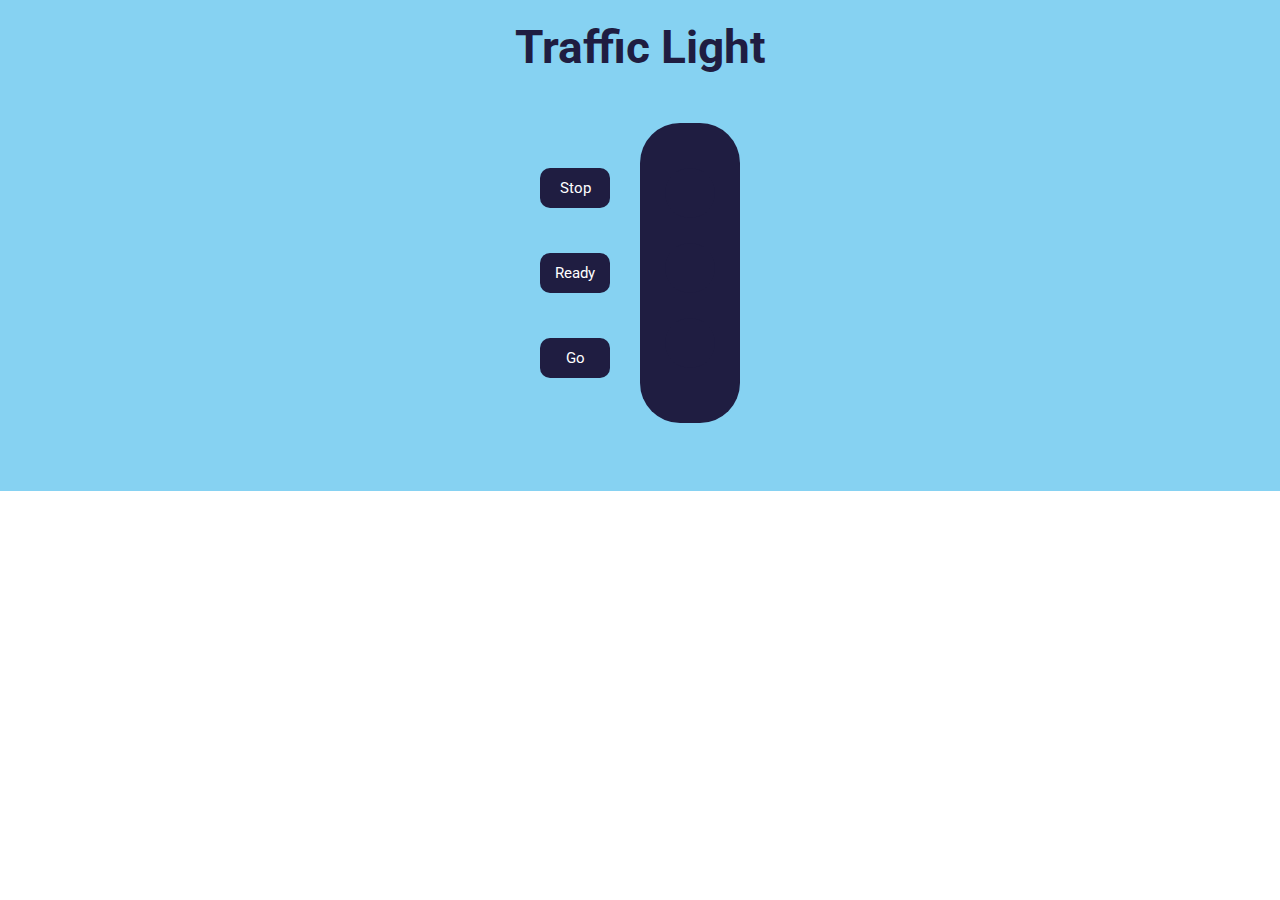
<file: Trafiic_light/traffic_light.html>
<!DOCTYPE html>
<html>
  <head>
    <link
      rel="stylesheet"
      href="https://stackpath.bootstrapcdn.com/bootstrap/4.5.2/css/bootstrap.min.css"
      integrity="sha384-JcKb8q3iqJ61gNV9KGb8thSsNjpSL0n8PARn9HuZOnIxN0hoP+VmmDGMN5t9UJ0Z"
      crossorigin="anonymous"
    />
    <link rel="stylesheet" href="traffic_light.css" />
  </head>

  <body>
    <div class="backgroundd">
      <h1 class="traffic-light-heading text-center">Traffic Light</h1>
      <div class="d-flex flex-row justify-content-center m-5">
        <div class="d-flex flex-column">
          <button class="button" id="stopButton" onclick="turnOnRed()">
            Stop
          </button>
          <button class="button" id="readyButton" onclick="turnOnYellow()">
            Ready
          </button>
          <button class="button" id="goButton" onclick="turnOnGreen()">
            Go
          </button>
        </div>
        <div class="traffic-light">
          <div id="stopLight" class="bulb"></div>
          <div id="readyLight" class="bulb"></div>
          <div id="goLight" class="bulb"></div>
        </div>
      </div>
    </div>
    <script src="traffic_light.js"></script>
  </body>
</html>
</file>
<file: Trafiic_light/traffic_light.css>
@import url("https://fonts.googleapis.com/css2?family=Bree+Serif&family=Caveat:wght@400;700&family=Lobster&family=Monoton&family=Open+Sans:ital,wght@0,400;0,700;1,400;1,700&family=Playfair+Display+SC:ital,wght@0,400;0,700;1,700&family=Playfair+Display:ital,wght@0,400;0,700;1,700&family=Roboto:ital,wght@0,400;0,700;1,400;1,700&family=Source+Sans+Pro:ital,wght@0,400;0,700;1,700&family=Work+Sans:ital,wght@0,400;0,700;1,700&display=swap");

.backgroundd {
  background-color: #86d2f2;
  padding: 20px;
}

.traffic-light-heading {
  color: #1f1d41;
  font-family: "Roboto";
  font-size: 46px;
  font-weight: bold;
}

.button {
  background-color: #1f1d41;
  color: white;
  font-family: "Roboto";
  font-size: 15px;
  width: 70px;
  height: 40px;
  border-width: 0;
  border-radius: 10px;
  margin-top: 45px;
}

.traffic-light {
  background-color: #1f1d41;
  width: 100px;
  height: 300px;
  border-radius: 40px;
  margin-left: 30px;
  padding: 20px;
}

.bulb {
  background-color: #1f1d41;
  width: 50px;
  height: 50px;
  border-radius: 50px;
  margin-top: 25px;
  margin-left: 5px;
}
</file>
